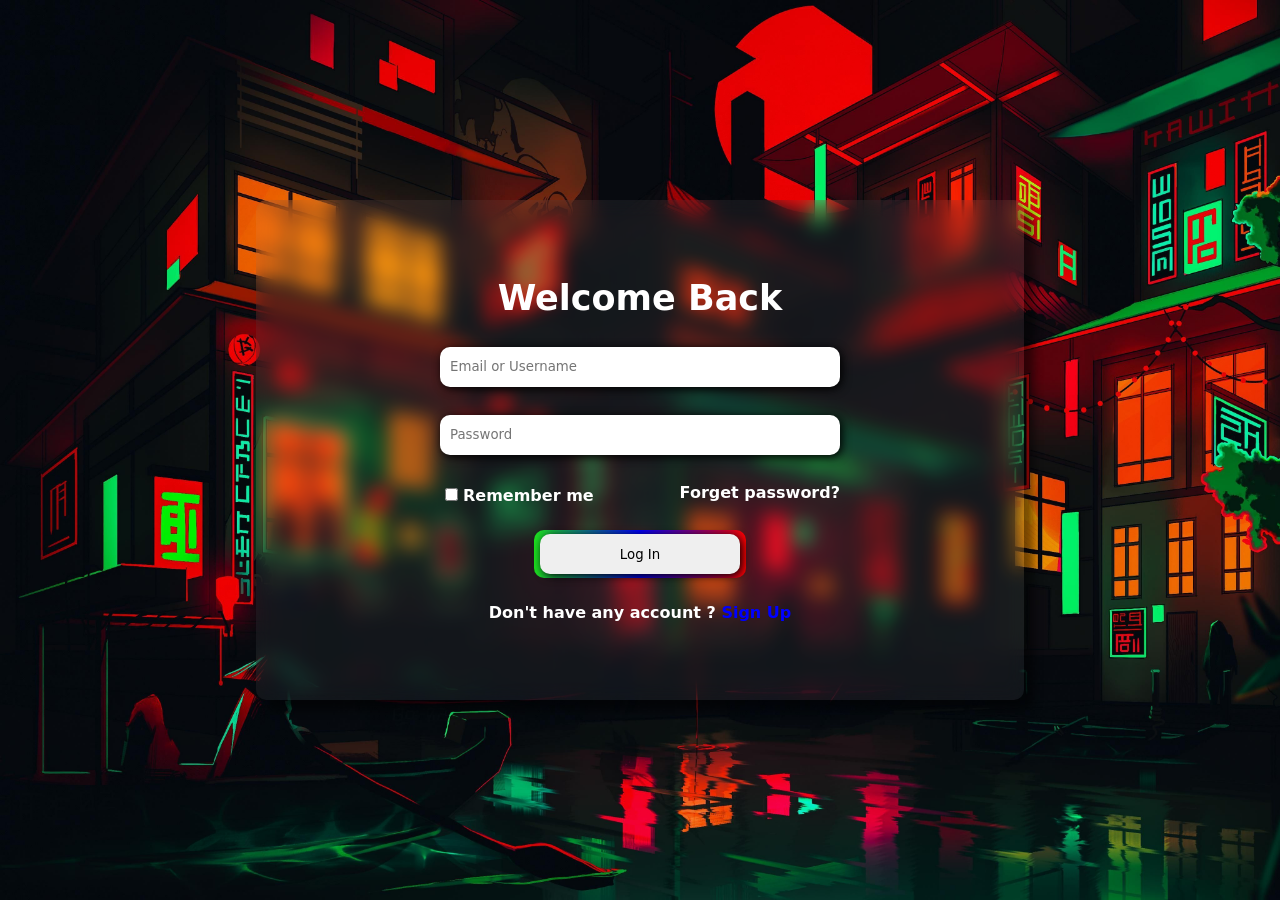
<file: index.html>
<!DOCTYPE html>
<html lang="en">
<head>
    <meta charset="UTF-8">
    <meta name="viewport" content="width=device-width, initial-scale=1.0">
    <meta name="description" content="This is a digital entry point of a website, application or platform">
    <title>LogIn Page</title>
    <link rel="stylesheet" href="login.css">
</head>
<body>
    <div class="outer">
        <div class="log-in">
            <h1>Welcome Back</h1>
            <input type="email" id="email" placeholder="Email or Username">
            <input type="password" id="password" placeholder="Password">
            <div class="rem">
                <label for="box" id="remember">
                    <input type="checkbox" id="box">Remember me
                </label>
                <a href="#">Forget password?</a>
            </div>
            <button type="submit" id="login">Log In</button>
            <p>Don't have any account ?
                <a href="signIn.html" class="switch">Sign Up</a>
            </p>
        </div>

    </div>
</body>
</html>
</file>
<file: login.css>
*{
    padding: 0px;
    margin: 0px;
    font-family: system-ui, -apple-system, BlinkMacSystemFont, 'Segoe UI', Roboto, Oxygen, Ubuntu, Cantarell, 'Open Sans', 'Helvetica Neue', sans-serif;
}
body{
    min-height: 100vh;
    display: flex;
    justify-content: center;
    align-items: center;
    background-image: url(images/background.jpg);
    background-size: cover;
}
.outer{
    height: 500px;
    width: 60%; 
    max-width: 800px;
    border-radius: 10px;
    background-color: rgba(255, 255, 255, 0.053);
    backdrop-filter: blur(10px);
    box-shadow: 10px 10px 10px rgba(0, 0, 0, 0.489);
    display: flex;
    justify-content: space-evenly;
    align-items: center;
}
.log-in{
    display:flex;
    flex-direction: column;
    min-height: 400px;
    max-width: 400px;
    width: 90%;
    justify-content: space-evenly;
    align-items: center;
}
a,h1,p,#remember{
    text-align: center;
    color: white;
    text-decoration: none;
    font-weight:bolder;
}
h1{
    font-size: 35px;
}
#email,#password,#rem,button{
    width: 100%;
    height: 40px;
    padding: 10px;
    box-sizing: border-box;
    border-radius: 10px;
    border: none;
    box-shadow: 2px 2px 10px;
    outline: none;
    position: relative;
}
#box{
    margin: 5px;
}
.rem{
    width: 100%;
    display: flex;
    flex-direction:row;
    justify-content:space-between;
}
button{
    width: 50%;
    cursor: pointer;
    display: flex;
    justify-content: center;
    align-items: center;
    transition:0.3s;
}
.switch{
    color: blue;
}
button::after{
    content: " ";
    height: 120%;
    width: 106%;
    border-radius:10px ;
    position: absolute;
    background-image: linear-gradient(to left,red ,blue,rgb(29, 225, 29));
    display: flex;
    z-index: -1;
}
button:hover{
    z-index: 0;
    color: white;
    font-weight: 600;
    transform:translateY(-3px);
    transform:scale(1.01);
}
input:focus{
    box-shadow:0 0 10px white;
}
@media(max-width:800px){
    .outer{
        display: flex;
        flex-direction: column;
    }
    #email,#password{
        width: 90%;
    }
    .log-in{
        display: flex;
        justify-content: center;
        align-items: center;
        justify-content:space-evenly;
        width: 100%;
    } 
    h1{
        font-size:28px;
    }
    button{
        width:50%;
    }

}

@media(max-width:690px){
    .outer{
        width:100%;
        height:400px ;
    }
    .log-in{
        height: 300px;
        width: 300px;
    }
    h1{
        font-size: 27px;
    }
    #rem,a{
        font-size: smaller;
    }
    #email,#password{
        width: 90%;
    }
}
@media(max-width:300px){
    .outer{
        width:100%;
        height:400px ;
    }
    .log-in{
        height: 200px;
        width: 200px;
    }
    button{
        width: 50%;
    }
    p{
        font-size:smaller;
        padding-right: 16.5px;
        padding-left: 15px;
    }
    h1{
        font-size:large;
    }
    #email,#password,button{
        height: 30px;
    }
    #remember,#box,a{
        font-size: smaller;
    }


}
</file>
